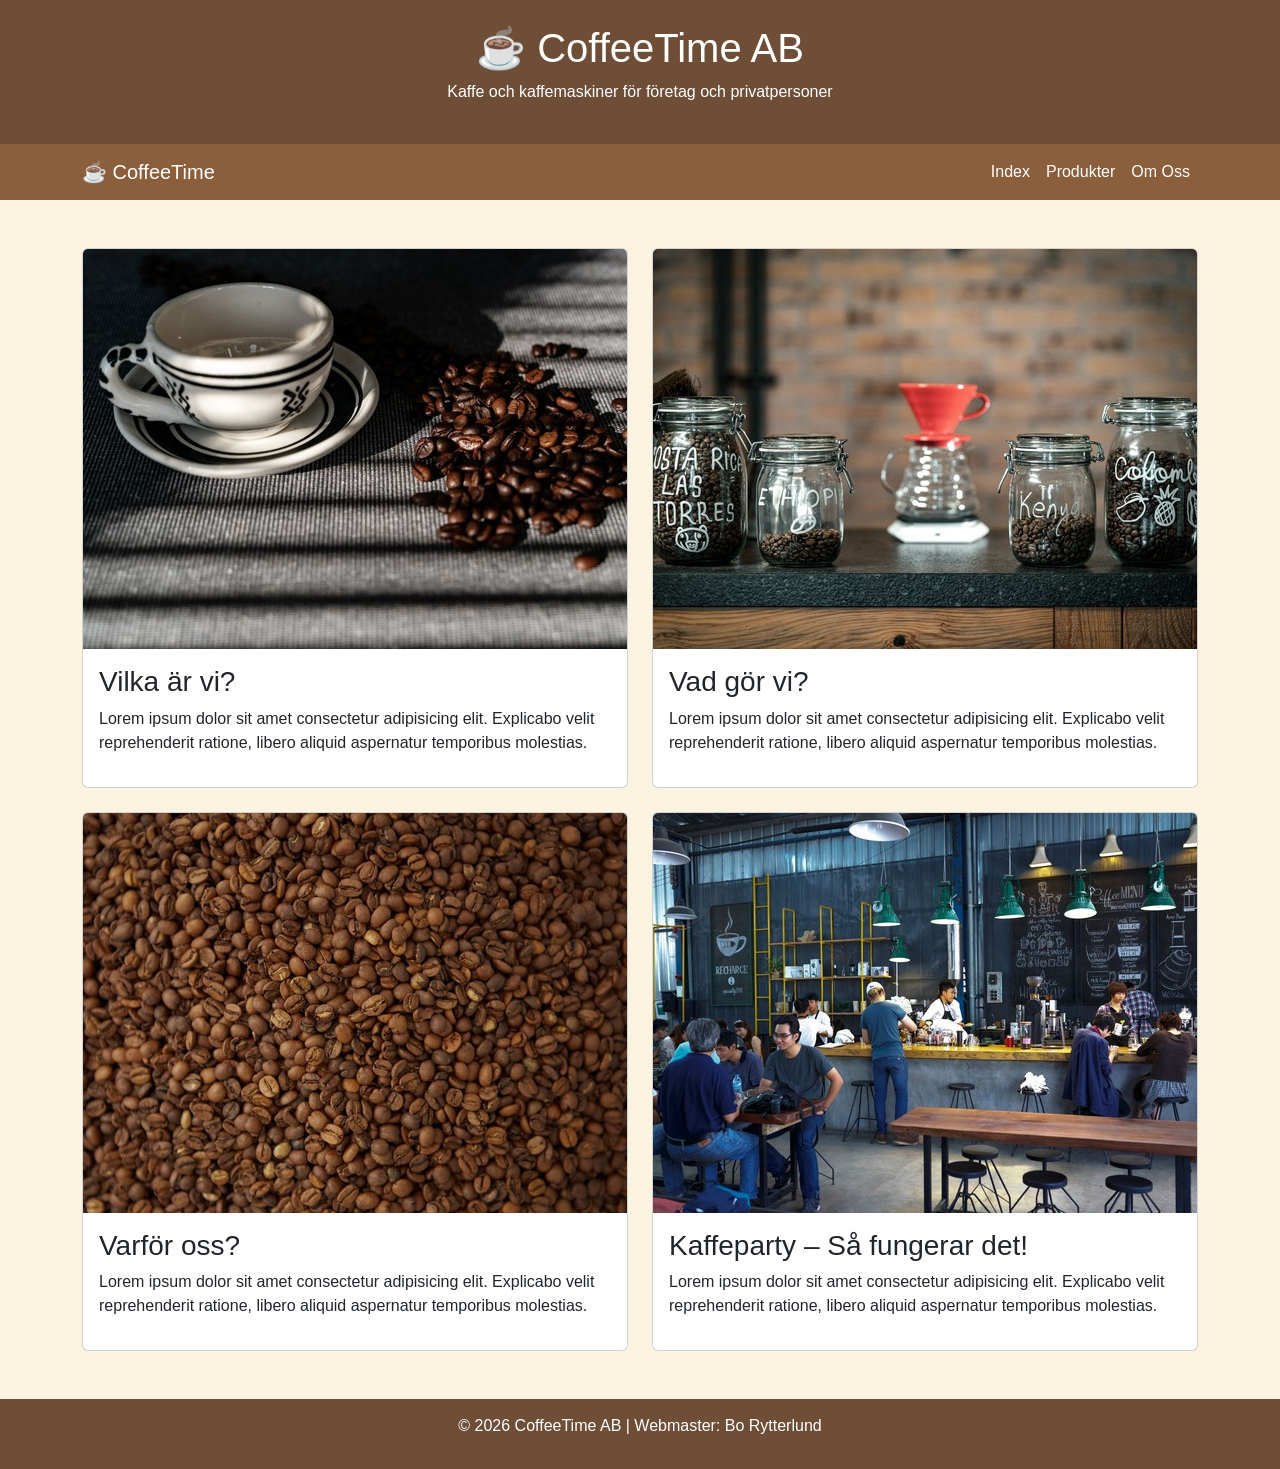
<file: index.html>
<!DOCTYPE html>
<html lang="sv">

<head>
    <meta charset="UTF-8">
    <meta name="viewport" content="width=device-width, initial-scale=1.0">
    <title>CoffeeTime AB</title>
    <link href="https://cdn.jsdelivr.net/npm/bootstrap@5.3.8/dist/css/bootstrap.min.css" rel="stylesheet">
    <link rel="stylesheet" href="style.css">
</head>

<body>
    <header class="text-center p-4">
        <h1>☕ CoffeeTime AB</h1>
        <p>Kaffe och kaffemaskiner för företag och privatpersoner</p>
    </header>

    <nav class="navbar navbar-expand-lg navbar-dark">
        <div class="container">

            <a class="navbar-brand" href="index.html">
                ☕ CoffeeTime
            </a>

            <button class="navbar-toggler" data-bs-toggle="collapse" data-bs-target="#menu">

                <span class="navbar-toggler-icon"></span>

            </button>

            <div class="collapse navbar-collapse" id="menu">

                <ul class="navbar-nav ms-auto">

                    <li class="nav-item">
                        <a class="nav-link" href="index.html">Index</a>
                    </li>

                    <li class="nav-item">
                        <a class="nav-link" href="produkter.html">Produkter</a>
                    </li>

                    <li class="nav-item">
                        <a class="nav-link" href="om-oss.html">Om Oss</a>
                    </li>

                </ul>

            </div>

        </div>
    </nav>

    <div class="container my-5">
        <!-- md=medium, g=gap -->
        <div class="row row-cols-1 row-cols-md-2 g-4">

            <div class="col-md-6">
                <div class="card h-100">

                    <img src="bilder/1.jpg" class="card-img-top">

                    <div class="card-body">

                        <h3>Vilka är vi?</h3>

                        <p>
                            Lorem ipsum dolor sit amet consectetur adipisicing elit.
                            Explicabo velit reprehenderit ratione, libero aliquid
                            aspernatur temporibus molestias.
                        </p>

                    </div>

                </div>
            </div>
            <div class="col-md-6">
                <div class="card h-100">

                    <img src="bilder/2.jpg" class="card-img-top">

                    <div class="card-body">

                        <h3>Vad gör vi?</h3>

                        <p>
                            Lorem ipsum dolor sit amet consectetur adipisicing elit.
                            Explicabo velit reprehenderit ratione, libero aliquid
                            aspernatur temporibus molestias.
                        </p>

                    </div>

                </div>
            </div>
            <div class="col-md-6">
                <div class="card h-100">

                    <img src="bilder/3.jpg" class="card-img-top">

                    <div class="card-body">

                        <h3>Varför oss?</h3>

                        <p>
                            Lorem ipsum dolor sit amet consectetur adipisicing elit.
                            Explicabo velit reprehenderit ratione, libero aliquid
                            aspernatur temporibus molestias.
                        </p>

                    </div>

                </div>
            </div>

            <div class="col-md-6">
                <div class="card h-100">

                    <img src="bilder/4.jpg" class="card-img-top">

                    <div class="card-body">

                        <h3>Kaffeparty – Så fungerar det!</h3>

                        <p>
                            Lorem ipsum dolor sit amet consectetur adipisicing elit.
                            Explicabo velit reprehenderit ratione, libero aliquid
                            aspernatur temporibus molestias.
                        </p>

                    </div>

                </div>
            </div>
        </div>
    </div>

    <footer>
        <p>&copy; 2026 CoffeeTime AB | Webmaster: Bo Rytterlund</p>
    </footer>

    <script src="https://cdn.jsdelivr.net/npm/bootstrap@5.3.8/dist/js/bootstrap.bundle.min.js"></script>
</body>

</html>
</file>
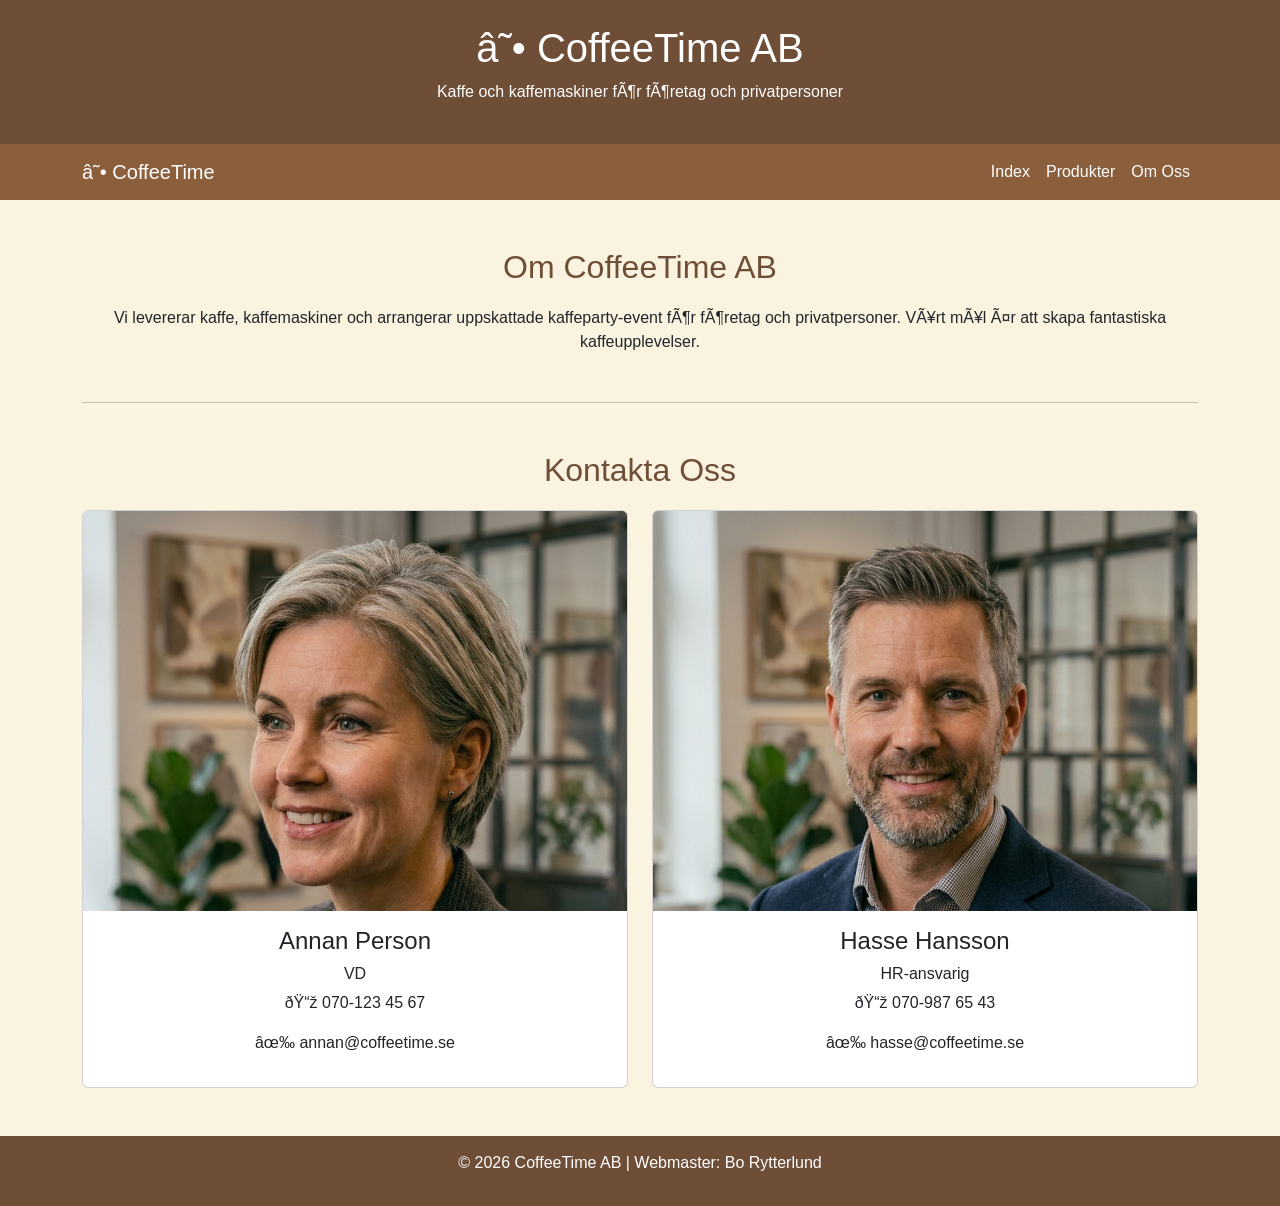
<file: om-oss.html>
<!DOCTYPE html>
<html lang="sv
<head>
    <meta charset=" UTF-8">
<meta name="viewport" content="width=device-width, initial-scale=1.0">
<title>Om oss</title>
<link href="https://cdn.jsdelivr.net/npm/bootstrap@5.3.8/dist/css/bootstrap.min.css" rel="stylesheet">
<link rel="stylesheet" href="style.css">
</head>

<body>
    <header class="text-center p-4">
        <h1>☕ CoffeeTime AB</h1>
        <p>Kaffe och kaffemaskiner för företag och privatpersoner</p>
    </header>

    <nav class="navbar navbar-expand-lg navbar-dark">
        <div class="container">

            <a class="navbar-brand" href="index.html">
                ☕ CoffeeTime
            </a>

            <button class="navbar-toggler" data-bs-toggle="collapse" data-bs-target="#menu">

                <span class="navbar-toggler-icon"></span>

            </button>

            <div class="collapse navbar-collapse" id="menu">

                <ul class="navbar-nav ms-auto">

                    <li class="nav-item">
                        <a class="nav-link" href="index.html">Index</a>
                    </li>

                    <li class="nav-item">
                        <a class="nav-link" href="produkter.html">Produkter</a>
                    </li>

                    <li class="nav-item">
                        <a class="nav-link" href="om-oss.html">Om Oss</a>
                    </li>

                </ul>

            </div>

        </div>
    </nav>
    <div class="container my-5">

        <h2 class="section-title">Om CoffeeTime AB</h2>

        <p class="text-center">
            Vi levererar kaffe, kaffemaskiner och arrangerar
            uppskattade kaffeparty-event för företag och privatpersoner.
            Vårt mål är att skapa fantastiska kaffeupplevelser.
        </p>

        <hr class="my-5">

        <h2 class="section-title">Kontakta Oss</h2>

        <div class="row g-4">

            <div class="col-md-6">

                <div class="card text-center h-100">

                    <img src="bilder/8-1.png" class="card-img-top contact-img">

                    <div class="card-body">

                        <h4>Annan Person</h4>

                        <h6>VD</h6>

                        <p>📞 070-123 45 67</p>

                        <p>✉ annan@coffeetime.se</p>

                    </div>

                </div>

            </div>

            <div class="col-md-6">

                <div class="card text-center h-100">

                    <img src="bilder/9-1.png" class="card-img-top contact-img">

                    <div class="card-body">

                        <h4>Hasse Hansson</h4>

                        <h6>HR-ansvarig</h6>

                        <p>📞 070-987 65 43</p>

                        <p>✉ hasse@coffeetime.se</p>

                    </div>

                </div>

            </div>

        </div>

    </div>
    <footer>
        <p>&copy; 2026 CoffeeTime AB | Webmaster: Bo Rytterlund</p>
    </footer>
    <script src="https://cdn.jsdelivr.net/npm/bootstrap@5.3.8/dist/js/bootstrap.bundle.min.js"></script>
</body>

</html>
</file>
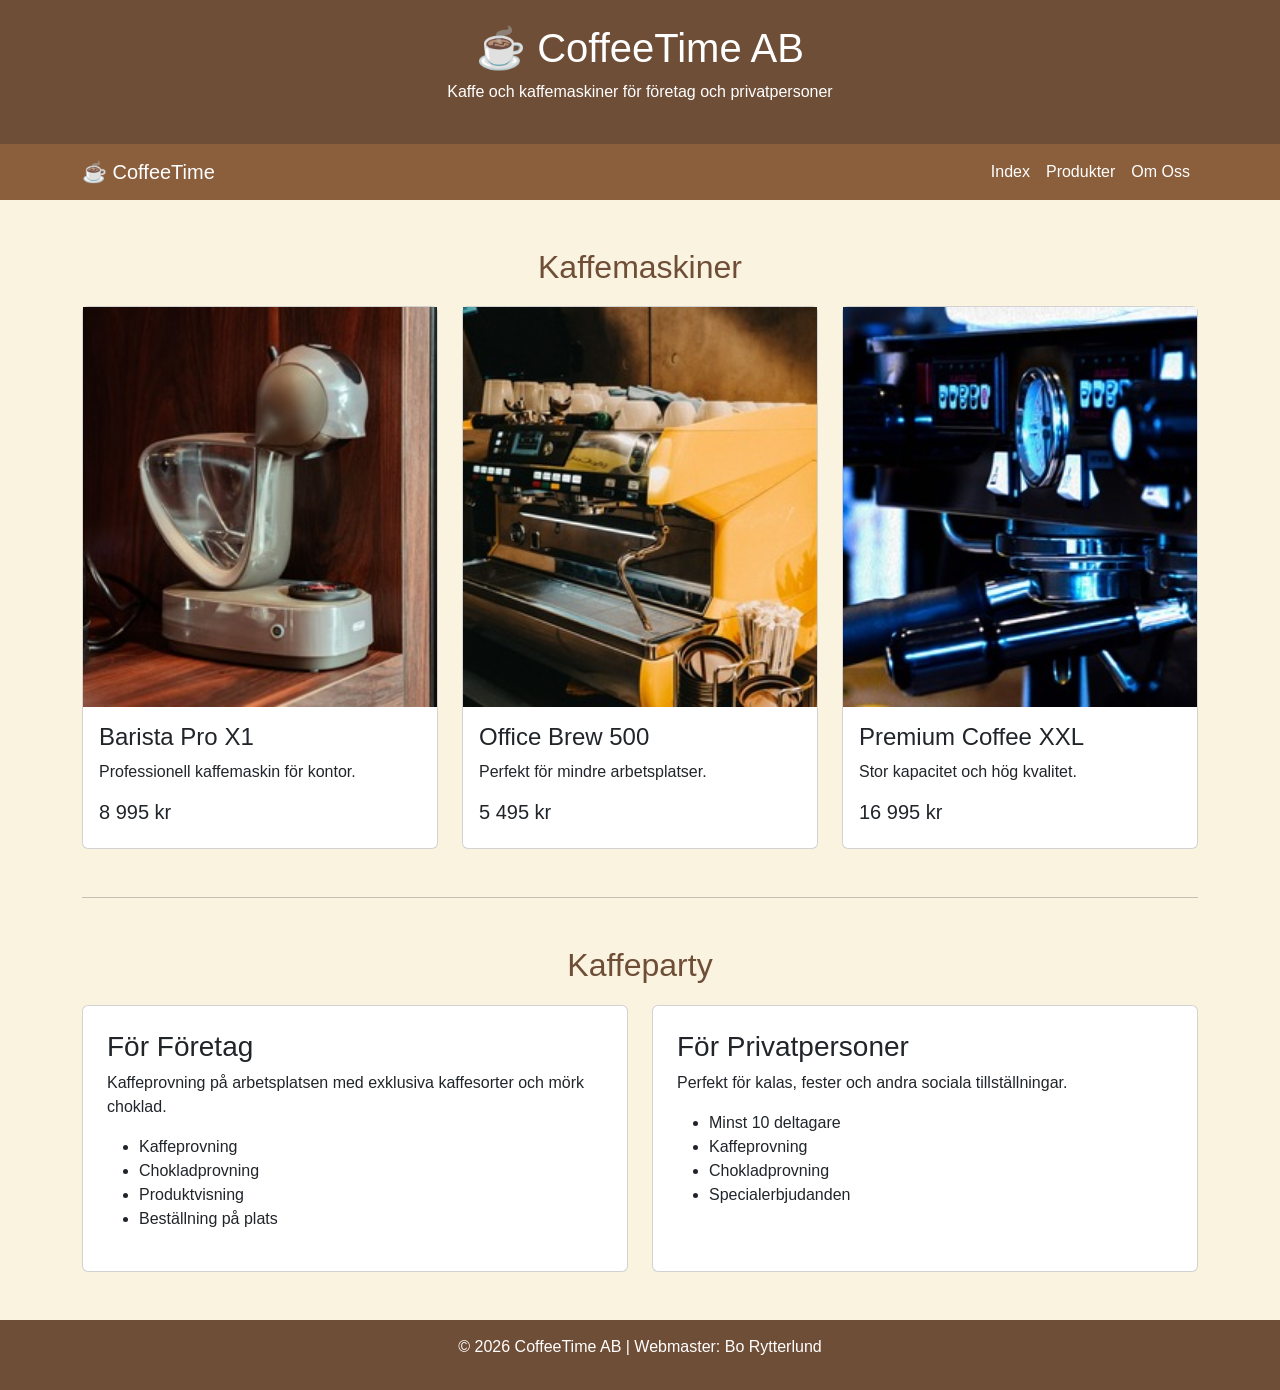
<file: produkter.html>
<!DOCTYPE html>
<html lang="sv">

<head>
    <meta charset="UTF-8">
    <meta name="viewport" content="width=device-width, initial-scale=1.0">
    <title>Produkter</title>
    <link href="https://cdn.jsdelivr.net/npm/bootstrap@5.3.8/dist/css/bootstrap.min.css" rel="stylesheet">
    <link rel="stylesheet" href="style.css">
</head>

<body>
    <header class="text-center p-4">
        <h1>☕ CoffeeTime AB</h1>
        <p>Kaffe och kaffemaskiner för företag och privatpersoner</p>
    </header>

    <nav class="navbar navbar-expand-lg navbar-dark">
        <div class="container">

            <a class="navbar-brand" href="index.html">
                ☕ CoffeeTime
            </a>

            <button class="navbar-toggler" data-bs-toggle="collapse" data-bs-target="#menu">

                <span class="navbar-toggler-icon"></span>

            </button>

            <div class="collapse navbar-collapse" id="menu">

                <ul class="navbar-nav ms-auto">

                    <li class="nav-item">
                        <a class="nav-link" href="index.html">Index</a>
                    </li>

                    <li class="nav-item">
                        <a class="nav-link" href="produkter.html">Produkter</a>
                    </li>

                    <li class="nav-item">
                        <a class="nav-link" href="om-oss.html">Om Oss</a>
                    </li>

                </ul>

            </div>

        </div>
    </nav>

    <div class="container my-5">

        <h2 class="section-title">Kaffemaskiner</h2>

        <div class="row g-4">

            <div class="col-md-4">
                <div class="card h-100">

                    <img src="bilder/5.jpg">

                    <div class="card-body">

                        <h4>Barista Pro X1</h4>

                        <p>Professionell kaffemaskin för kontor.</p>

                        <h5>8 995 kr</h5>

                    </div>

                </div>
            </div>

            <div class="col-md-4">
                <div class="card h-100">

                    <img src="bilder/6.jpg">

                    <div class="card-body">

                        <h4>Office Brew 500</h4>

                        <p>Perfekt för mindre arbetsplatser.</p>

                        <h5>5 495 kr</h5>

                    </div>

                </div>
            </div>



            <div class="col-md-4">
                <div class="card h-100">

                    <img src="bilder/7.jpg">

                    <div class="card-body">

                        <h4>Premium Coffee XXL</h4>

                        <p>Stor kapacitet och hög kvalitet.</p>

                        <h5>16 995 kr</h5>



                    </div>
                </div>
            </div>
        </div>
        <hr class="my-5">

        <h2 class="section-title">Kaffeparty</h2>

        <div class="row g-4">

            <div class="col-md-6">

                <div class="card p-4 h-100">

                    <h3>För Företag</h3>

                    <p>
                        Kaffeprovning på arbetsplatsen med exklusiva
                        kaffesorter och mörk choklad.
                    </p>

                    <ul>
                        <li>Kaffeprovning</li>
                        <li>Chokladprovning</li>
                        <li>Produktvisning</li>
                        <li>Beställning på plats</li>
                    </ul>

                </div>

            </div>

            <div class="col-md-6">

                <div class="card p-4 h-100">

                    <h3>För Privatpersoner</h3>

                    <p>
                        Perfekt för kalas, fester och andra sociala tillställningar.
                    </p>

                    <ul>
                        <li>Minst 10 deltagare</li>
                        <li>Kaffeprovning</li>
                        <li>Chokladprovning</li>
                        <li>Specialerbjudanden</li>
                    </ul>

                </div>

            </div>

        </div>

    </div>

    <footer>
        <p>&copy; 2026 CoffeeTime AB | Webmaster: Bo Rytterlund</p>
    </footer>
    <script src="https://cdn.jsdelivr.net/npm/bootstrap@5.3.8/dist/js/bootstrap.bundle.min.js"></script>
</body>

</html>
</file>
<file: style.css>
body {
    background-color: #FAF3E0;
    font-family: Arial, sans-serif;
}

header {
    background-color: #6F4E37;
    color: white;
}

.navbar {
    background-color: #8B5E3C !important;
}

.navbar a {
    color: white !important;
}

footer {
    background-color: #6F4E37;
    color: white;
    text-align: center;
    padding: 15px;
    margin-top: 40px;
}

.card {
    transition: 0.3s;
}

.card:hover {
    transform: scale(1.02);
}

.card img {
    height: 400px;
    object-fit: cover;
}

.section-title {
    color: #6F4E37;
    margin-bottom: 20px;
    text-align: center;
}
</file>
